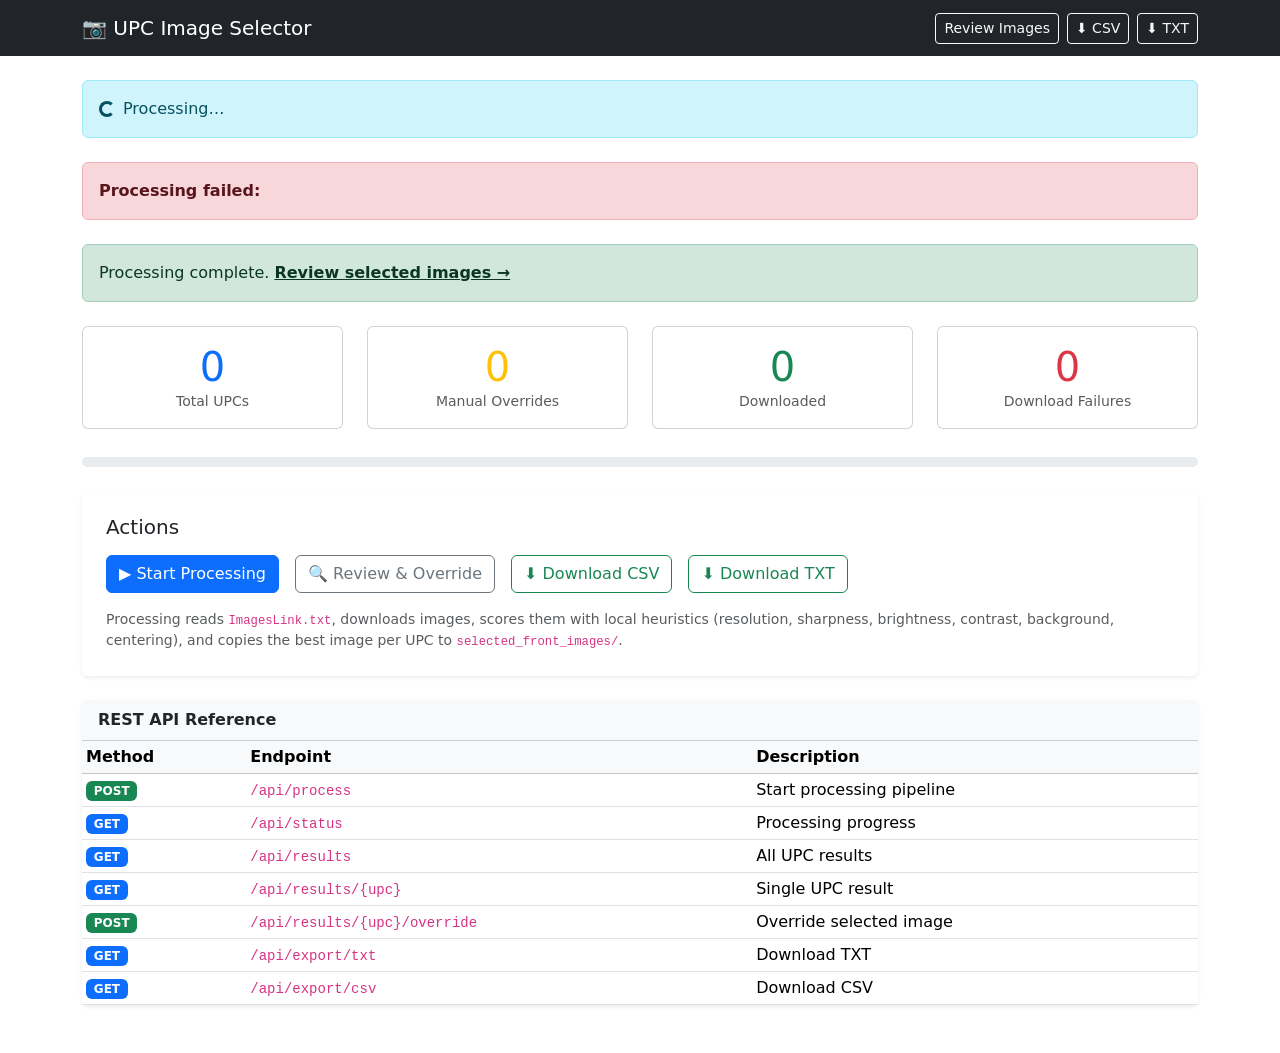
<file: upc-image-selector/src/main/resources/templates/index.html>
<!DOCTYPE html>
<html xmlns:th="http://www.thymeleaf.org" lang="en">
<head>
    <meta charset="UTF-8"/>
    <meta name="viewport" content="width=device-width, initial-scale=1"/>
    <title>UPC Image Selector</title>
    <link rel="stylesheet"
          href="https://cdn.jsdelivr.net/npm/bootstrap@5.3.3/dist/css/bootstrap.min.css"
          integrity="sha384-QWTKZyjpPEjISv5WaRU9OFeRpok6YctnYmDr5pNlyT2bRjXh0JMhjY6hW+ALEwIH"
          crossorigin="anonymous"/>
    <link rel="stylesheet" th:href="@{/css/styles.css}"/>
</head>
<body>

<nav class="navbar navbar-dark bg-dark mb-4">
    <div class="container">
        <a class="navbar-brand" href="/">&#128247; UPC Image Selector</a>
        <div class="d-flex gap-2">
            <a th:href="@{/review}" class="btn btn-outline-light btn-sm">Review Images</a>
            <a th:href="@{/api/export/csv}" class="btn btn-outline-light btn-sm">&#11015; CSV</a>
            <a th:href="@{/api/export/txt}" class="btn btn-outline-light btn-sm">&#11015; TXT</a>
        </div>
    </div>
</nav>

<main class="container pb-5">

    <!-- Status banner -->
    <div th:if="${status.state.name() == 'RUNNING'}"
         class="alert alert-info d-flex align-items-center gap-2 mb-4" role="alert">
        <div class="spinner-border spinner-border-sm" role="status"></div>
        <span th:text="${status.currentStep}">Processing…</span>
    </div>
    <div th:if="${status.state.name() == 'FAILED'}"
         class="alert alert-danger mb-4" role="alert">
        <strong>Processing failed:</strong> <span th:text="${status.errorMessage}"></span>
    </div>
    <div th:if="${status.state.name() == 'COMPLETED'}"
         class="alert alert-success mb-4" role="alert">
        Processing complete.
        <a th:href="@{/review}" class="alert-link">Review selected images &rarr;</a>
    </div>

    <div class="row g-4 mb-4">
        <!-- Stat: total UPCs -->
        <div class="col-6 col-md-3">
            <div class="card stat-card p-3 text-center">
                <div class="display-6 text-primary" th:text="${totalUpcs}">0</div>
                <div class="text-muted small">Total UPCs</div>
            </div>
        </div>
        <!-- Stat: manual overrides -->
        <div class="col-6 col-md-3">
            <div class="card stat-card p-3 text-center">
                <div class="display-6 text-warning" th:text="${manualOverrides}">0</div>
                <div class="text-muted small">Manual Overrides</div>
            </div>
        </div>
        <!-- Stat: downloads -->
        <div class="col-6 col-md-3">
            <div class="card stat-card p-3 text-center">
                <div class="display-6 text-success" th:text="${status.downloadedCount}">0</div>
                <div class="text-muted small">Downloaded</div>
            </div>
        </div>
        <!-- Stat: failed -->
        <div class="col-6 col-md-3">
            <div class="card stat-card p-3 text-center">
                <div class="display-6 text-danger" th:text="${status.failedDownloads}">0</div>
                <div class="text-muted small">Download Failures</div>
            </div>
        </div>
    </div>

    <!-- Progress (shown while running) -->
    <div id="progress-section" th:if="${status.state.name() == 'RUNNING'}" class="mb-4">
        <div class="d-flex justify-content-between mb-1">
            <small class="text-muted" th:text="${status.currentStep}"></small>
            <small class="text-muted" th:text="${status.progressPercent} + '%'"></small>
        </div>
        <div class="progress" style="height:10px">
            <div class="progress-bar progress-bar-striped progress-bar-animated"
                 role="progressbar"
                 th:style="'width:' + ${status.progressPercent} + '%'"
                 th:attr="aria-valuenow=${status.progressPercent}"
                 aria-valuemin="0" aria-valuemax="100"></div>
        </div>
    </div>

    <!-- Action panel -->
    <div class="card shadow-sm border-0">
        <div class="card-body p-4">
            <h5 class="card-title mb-3">Actions</h5>

            <div class="d-flex flex-wrap gap-3 align-items-center">
                <button id="btn-process"
                        class="btn btn-primary"
                        th:disabled="${status.state.name() == 'RUNNING'}"
                        onclick="triggerProcess()">
                    &#9654; Start Processing
                </button>
                <a th:href="@{/review}" class="btn btn-outline-secondary"
                   th:classappend="${!hasResults} ? ' disabled' : ''">
                    &#128269; Review &amp; Override
                </a>
                <a th:href="@{/api/export/csv}" class="btn btn-outline-success"
                   th:classappend="${!hasResults} ? ' disabled' : ''">
                    &#11015; Download CSV
                </a>
                <a th:href="@{/api/export/txt}" class="btn btn-outline-success"
                   th:classappend="${!hasResults} ? ' disabled' : ''">
                    &#11015; Download TXT
                </a>
            </div>

            <p class="text-muted mt-3 mb-0 small">
                Processing reads <code>ImagesLink.txt</code>, downloads images, scores them with
                local heuristics (resolution, sharpness, brightness, contrast, background, centering),
                and copies the best image per UPC to <code>selected_front_images/</code>.
            </p>
        </div>
    </div>

    <!-- API quick reference -->
    <div class="card shadow-sm border-0 mt-4">
        <div class="card-header bg-light fw-semibold">REST API Reference</div>
        <div class="card-body p-0">
            <table class="table table-sm mb-0">
                <thead class="table-light">
                    <tr><th>Method</th><th>Endpoint</th><th>Description</th></tr>
                </thead>
                <tbody>
                    <tr><td><span class="badge bg-success">POST</span></td><td><code>/api/process</code></td><td>Start processing pipeline</td></tr>
                    <tr><td><span class="badge bg-primary">GET</span></td><td><code>/api/status</code></td><td>Processing progress</td></tr>
                    <tr><td><span class="badge bg-primary">GET</span></td><td><code>/api/results</code></td><td>All UPC results</td></tr>
                    <tr><td><span class="badge bg-primary">GET</span></td><td><code>/api/results/{upc}</code></td><td>Single UPC result</td></tr>
                    <tr><td><span class="badge bg-success">POST</span></td><td><code>/api/results/{upc}/override</code></td><td>Override selected image</td></tr>
                    <tr><td><span class="badge bg-primary">GET</span></td><td><code>/api/export/txt</code></td><td>Download TXT</td></tr>
                    <tr><td><span class="badge bg-primary">GET</span></td><td><code>/api/export/csv</code></td><td>Download CSV</td></tr>
                </tbody>
            </table>
        </div>
    </div>

</main>

<script>
    function triggerProcess() {
        const btn = document.getElementById('btn-process');
        btn.disabled = true;
        btn.textContent = 'Starting…';

        fetch('/api/process', { method: 'POST' })
            .then(r => r.json())
            .then(() => { startPolling(); })
            .catch(e => {
                alert('Error: ' + e.message);
                btn.disabled = false;
                btn.textContent = '▶ Start Processing';
            });
    }

    function startPolling() {
        const interval = setInterval(() => {
            fetch('/api/status')
                .then(r => r.json())
                .then(s => {
                    if (s.state !== 'RUNNING') {
                        clearInterval(interval);
                        location.reload();
                    }
                });
        }, 2000);
    }

    // Auto-poll if already running
    const stateEl = document.querySelector('[data-state]');
    if (document.title && /*[[${status.state.name()}]]*/ false) { /* replaced server-side */ }

    // Detect running state from page content and auto-start polling
    const alerts = document.querySelectorAll('.alert-info');
    if (alerts.length > 0) startPolling();
</script>

<script src="https://cdn.jsdelivr.net/npm/bootstrap@5.3.3/dist/js/bootstrap.bundle.min.js"
        integrity="sha384-YvpcrYf0tY3lHB60NNkmXc4s9bIOgUxi8T/jzmqnwsMI6w3Jv2oTQ8B6r8+8MwK"
        crossorigin="anonymous"></script>
</body>
</html>
</file>
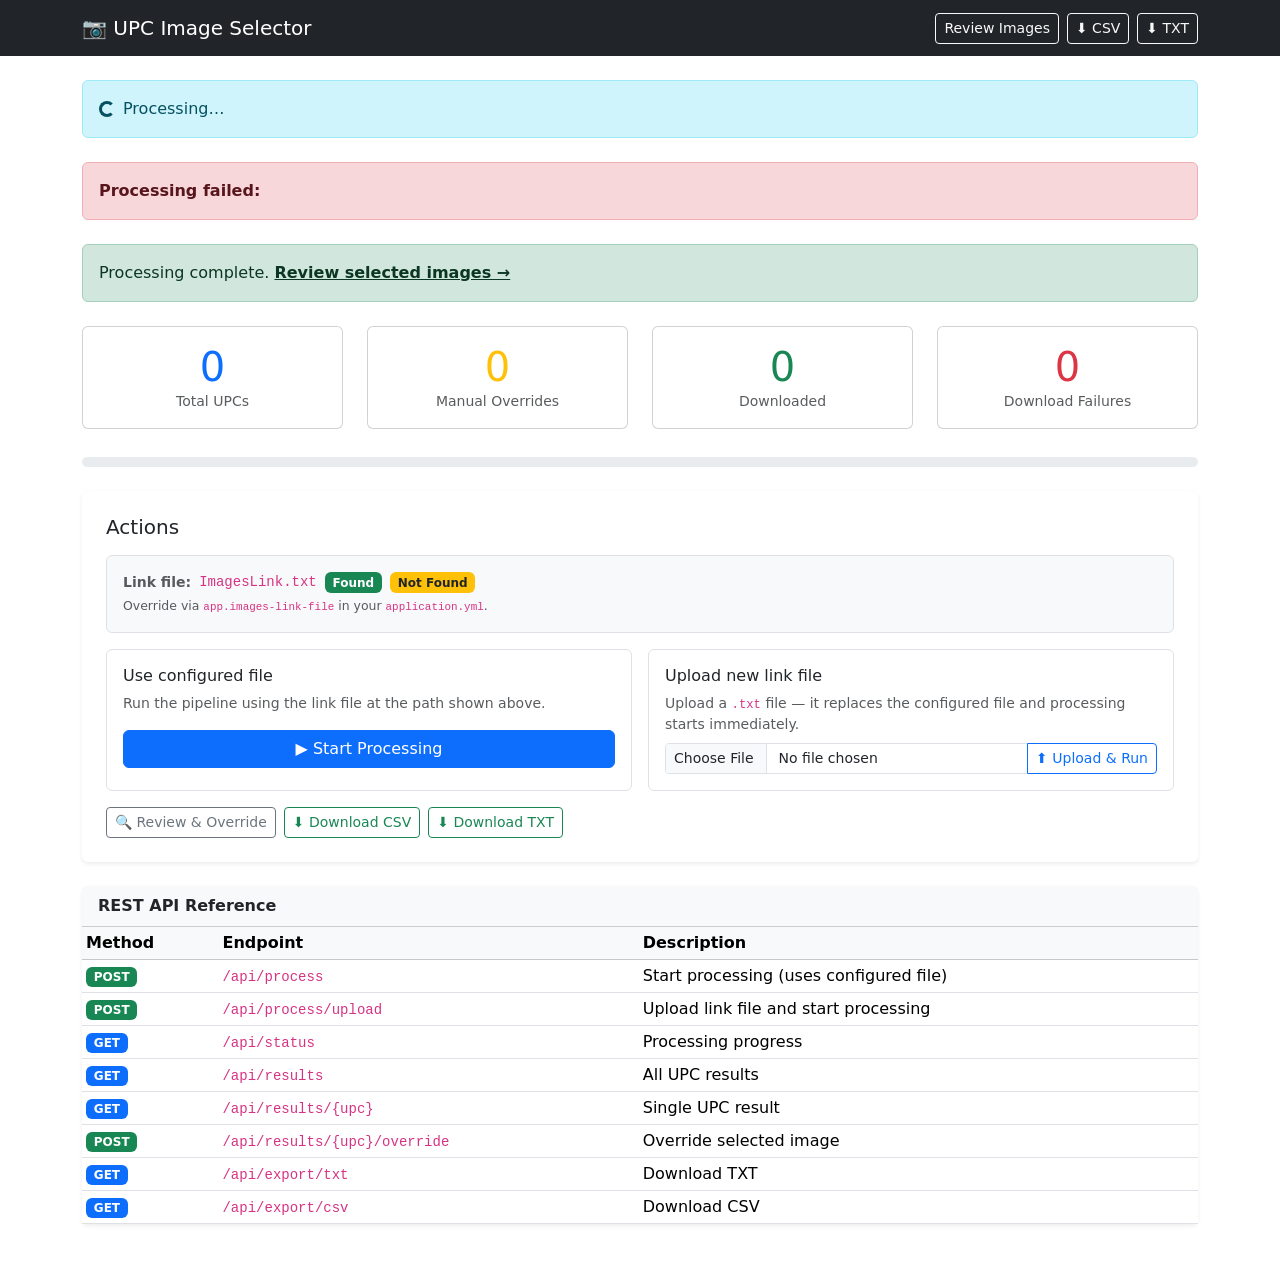
<file: upc-image-selector/src/main/resources/templates/upc-image-selector/index.html>
<!DOCTYPE html>
<html xmlns:th="http://www.thymeleaf.org" lang="en">
<head>
    <meta charset="UTF-8"/>
    <meta name="viewport" content="width=device-width, initial-scale=1"/>
    <title>UPC Image Selector</title>
    <link rel="stylesheet"
          href="https://cdn.jsdelivr.net/npm/bootstrap@5.3.3/dist/css/bootstrap.min.css"
          integrity="sha384-QWTKZyjpPEjISv5WaRU9OFeRpok6YctnYmDr5pNlyT2bRjXh0JMhjY6hW+ALEwIH"
          crossorigin="anonymous"/>
    <link rel="stylesheet" th:href="@{/css/upc-image-selector.css}"/>
</head>
<body>

<nav class="navbar navbar-dark bg-dark mb-4">
    <div class="container">
        <a class="navbar-brand" href="/">&#128247; UPC Image Selector</a>
        <div class="d-flex gap-2">
            <a th:href="@{/review}" class="btn btn-outline-light btn-sm">Review Images</a>
            <a th:href="@{/api/export/csv}" class="btn btn-outline-light btn-sm">&#11015; CSV</a>
            <a th:href="@{/api/export/txt}" class="btn btn-outline-light btn-sm">&#11015; TXT</a>
        </div>
    </div>
</nav>

<main class="container pb-5">

    <!-- Status banner -->
    <div th:if="${status.state.name() == 'RUNNING'}"
         class="alert alert-info d-flex align-items-center gap-2 mb-4" role="alert">
        <div class="spinner-border spinner-border-sm" role="status"></div>
        <span th:text="${status.currentStep}">Processing…</span>
    </div>
    <div th:if="${status.state.name() == 'FAILED'}"
         class="alert alert-danger mb-4" role="alert">
        <strong>Processing failed:</strong> <span th:text="${status.errorMessage}"></span>
    </div>
    <div th:if="${status.state.name() == 'COMPLETED'}"
         class="alert alert-success mb-4" role="alert">
        Processing complete.
        <a th:href="@{/review}" class="alert-link">Review selected images &rarr;</a>
    </div>

    <div class="row g-4 mb-4">
        <!-- Stat: total UPCs -->
        <div class="col-6 col-md-3">
            <div class="card stat-card p-3 text-center">
                <div class="display-6 text-primary" th:text="${totalUpcs}">0</div>
                <div class="text-muted small">Total UPCs</div>
            </div>
        </div>
        <!-- Stat: manual overrides -->
        <div class="col-6 col-md-3">
            <div class="card stat-card p-3 text-center">
                <div class="display-6 text-warning" th:text="${manualOverrides}">0</div>
                <div class="text-muted small">Manual Overrides</div>
            </div>
        </div>
        <!-- Stat: downloads -->
        <div class="col-6 col-md-3">
            <div class="card stat-card p-3 text-center">
                <div class="display-6 text-success" th:text="${status.downloadedCount}">0</div>
                <div class="text-muted small">Downloaded</div>
            </div>
        </div>
        <!-- Stat: failed -->
        <div class="col-6 col-md-3">
            <div class="card stat-card p-3 text-center">
                <div class="display-6 text-danger" th:text="${status.failedDownloads}">0</div>
                <div class="text-muted small">Download Failures</div>
            </div>
        </div>
    </div>

    <!-- Progress (shown while running) -->
    <div id="progress-section" th:if="${status.state.name() == 'RUNNING'}" class="mb-4">
        <div class="d-flex justify-content-between mb-1">
            <small class="text-muted" th:text="${status.currentStep}"></small>
            <small class="text-muted" th:text="${status.progressPercent} + '%'"></small>
        </div>
        <div class="progress" style="height:10px">
            <div class="progress-bar progress-bar-striped progress-bar-animated"
                 role="progressbar"
                 th:style="'width:' + ${status.progressPercent} + '%'"
                 th:attr="aria-valuenow=${status.progressPercent}"
                 aria-valuemin="0" aria-valuemax="100"></div>
        </div>
    </div>

    <!-- Action panel -->
    <div class="card shadow-sm border-0">
        <div class="card-body p-4">
            <h5 class="card-title mb-3">Actions</h5>

            <!-- Current link file status -->
            <div class="mb-3 p-3 rounded bg-light border">
                <div class="d-flex align-items-center gap-2 flex-wrap">
                    <span class="fw-semibold small text-muted">Link file:</span>
                    <code th:text="${linkFilePath}" class="small">ImagesLink.txt</code>
                    <span th:if="${linkFileExists}"
                          class="badge bg-success">Found</span>
                    <span th:unless="${linkFileExists}"
                          class="badge bg-warning text-dark">Not Found</span>
                </div>
                <div class="text-muted mt-1" style="font-size:0.78rem">
                    Override via <code>app.images-link-file</code> in your <code>application.yml</code>.
                </div>
            </div>

            <!-- Two processing options side by side -->
            <div class="row g-3 mb-3">

                <!-- Option 1: use configured file -->
                <div class="col-12 col-md-6">
                    <div class="card h-100 border">
                        <div class="card-body p-3">
                            <h6 class="card-title">Use configured file</h6>
                            <p class="card-text text-muted small mb-3">
                                Run the pipeline using the link file at the path shown above.
                            </p>
                            <button id="btn-process"
                                    class="btn btn-primary w-100"
                                    th:disabled="${status.state.name() == 'RUNNING' || !linkFileExists}"
                                    onclick="triggerProcess()">
                                &#9654; Start Processing
                            </button>
                        </div>
                    </div>
                </div>

                <!-- Option 2: upload a new file -->
                <div class="col-12 col-md-6">
                    <div class="card h-100 border">
                        <div class="card-body p-3">
                            <h6 class="card-title">Upload new link file</h6>
                            <p class="card-text text-muted small mb-2">
                                Upload a <code>.txt</code> file — it replaces the configured file
                                and processing starts immediately.
                            </p>
                            <div class="input-group input-group-sm">
                                <input type="file" id="upload-file" class="form-control"
                                       accept=".txt,text/plain"
                                       th:disabled="${status.state.name() == 'RUNNING'}"/>
                                <button class="btn btn-outline-primary"
                                        th:disabled="${status.state.name() == 'RUNNING'}"
                                        onclick="uploadAndProcess()">
                                    &#11014; Upload &amp; Run
                                </button>
                            </div>
                            <div id="upload-error" class="text-danger mt-1 small" style="display:none"></div>
                        </div>
                    </div>
                </div>
            </div>

            <!-- Other actions -->
            <div class="d-flex flex-wrap gap-2 align-items-center">
                <a th:href="@{/review}" class="btn btn-outline-secondary btn-sm"
                   th:classappend="${!hasResults} ? ' disabled' : ''">
                    &#128269; Review &amp; Override
                </a>
                <a th:href="@{/api/export/csv}" class="btn btn-outline-success btn-sm"
                   th:classappend="${!hasResults} ? ' disabled' : ''">
                    &#11015; Download CSV
                </a>
                <a th:href="@{/api/export/txt}" class="btn btn-outline-success btn-sm"
                   th:classappend="${!hasResults} ? ' disabled' : ''">
                    &#11015; Download TXT
                </a>
            </div>
        </div>
    </div>

    <!-- API quick reference -->
    <div class="card shadow-sm border-0 mt-4">
        <div class="card-header bg-light fw-semibold">REST API Reference</div>
        <div class="card-body p-0">
            <table class="table table-sm mb-0">
                <thead class="table-light">
                    <tr><th>Method</th><th>Endpoint</th><th>Description</th></tr>
                </thead>
                <tbody>
                    <tr><td><span class="badge bg-success">POST</span></td><td><code>/api/process</code></td><td>Start processing (uses configured file)</td></tr>
                    <tr><td><span class="badge bg-success">POST</span></td><td><code>/api/process/upload</code></td><td>Upload link file and start processing</td></tr>
                    <tr><td><span class="badge bg-primary">GET</span></td><td><code>/api/status</code></td><td>Processing progress</td></tr>
                    <tr><td><span class="badge bg-primary">GET</span></td><td><code>/api/results</code></td><td>All UPC results</td></tr>
                    <tr><td><span class="badge bg-primary">GET</span></td><td><code>/api/results/{upc}</code></td><td>Single UPC result</td></tr>
                    <tr><td><span class="badge bg-success">POST</span></td><td><code>/api/results/{upc}/override</code></td><td>Override selected image</td></tr>
                    <tr><td><span class="badge bg-primary">GET</span></td><td><code>/api/export/txt</code></td><td>Download TXT</td></tr>
                    <tr><td><span class="badge bg-primary">GET</span></td><td><code>/api/export/csv</code></td><td>Download CSV</td></tr>
                </tbody>
            </table>
        </div>
    </div>

</main>

<script>
    function triggerProcess() {
        const btn = document.getElementById('btn-process');
        btn.disabled = true;
        btn.textContent = 'Starting…';

        fetch('/api/process', { method: 'POST' })
            .then(r => r.json())
            .then(() => { startPolling(); })
            .catch(e => {
                alert('Error: ' + e.message);
                btn.disabled = false;
                btn.textContent = '▶ Start Processing';
            });
    }

    function uploadAndProcess() {
        const input = document.getElementById('upload-file');
        const errDiv = document.getElementById('upload-error');
        errDiv.style.display = 'none';

        if (!input.files || input.files.length === 0) {
            errDiv.textContent = 'Please select a file first.';
            errDiv.style.display = 'block';
            return;
        }

        const formData = new FormData();
        formData.append('file', input.files[0]);

        const uploadBtn = input.nextElementSibling;
        uploadBtn.disabled = true;
        uploadBtn.textContent = 'Uploading…';

        fetch('/api/process/upload', { method: 'POST', body: formData })
            .then(r => {
                if (!r.ok) return r.json().then(j => Promise.reject(j.detail || 'Upload failed'));
                return r.json();
            })
            .then(() => { startPolling(); location.reload(); })
            .catch(e => {
                errDiv.textContent = typeof e === 'string' ? e : 'Upload failed.';
                errDiv.style.display = 'block';
                uploadBtn.disabled = false;
                uploadBtn.textContent = '⬆ Upload & Run';
            });
    }

    function startPolling() {
        const interval = setInterval(() => {
            fetch('/api/status')
                .then(r => r.json())
                .then(s => {
                    if (s.state !== 'RUNNING') {
                        clearInterval(interval);
                        location.reload();
                    }
                });
        }, 2000);
    }

    // Detect running state from page content and auto-start polling
    const alerts = document.querySelectorAll('.alert-info');
    if (alerts.length > 0) startPolling();
</script>

<script src="https://cdn.jsdelivr.net/npm/bootstrap@5.3.3/dist/js/bootstrap.bundle.min.js"
        integrity="sha384-YvpcrYf0tY3lHB60NNkmXc4s9bIOgUxi8T/jzmqnwsMI6w3Jv2oTQ8B6r8+8MwK"
        crossorigin="anonymous"></script>
</body>
</html>
</file>
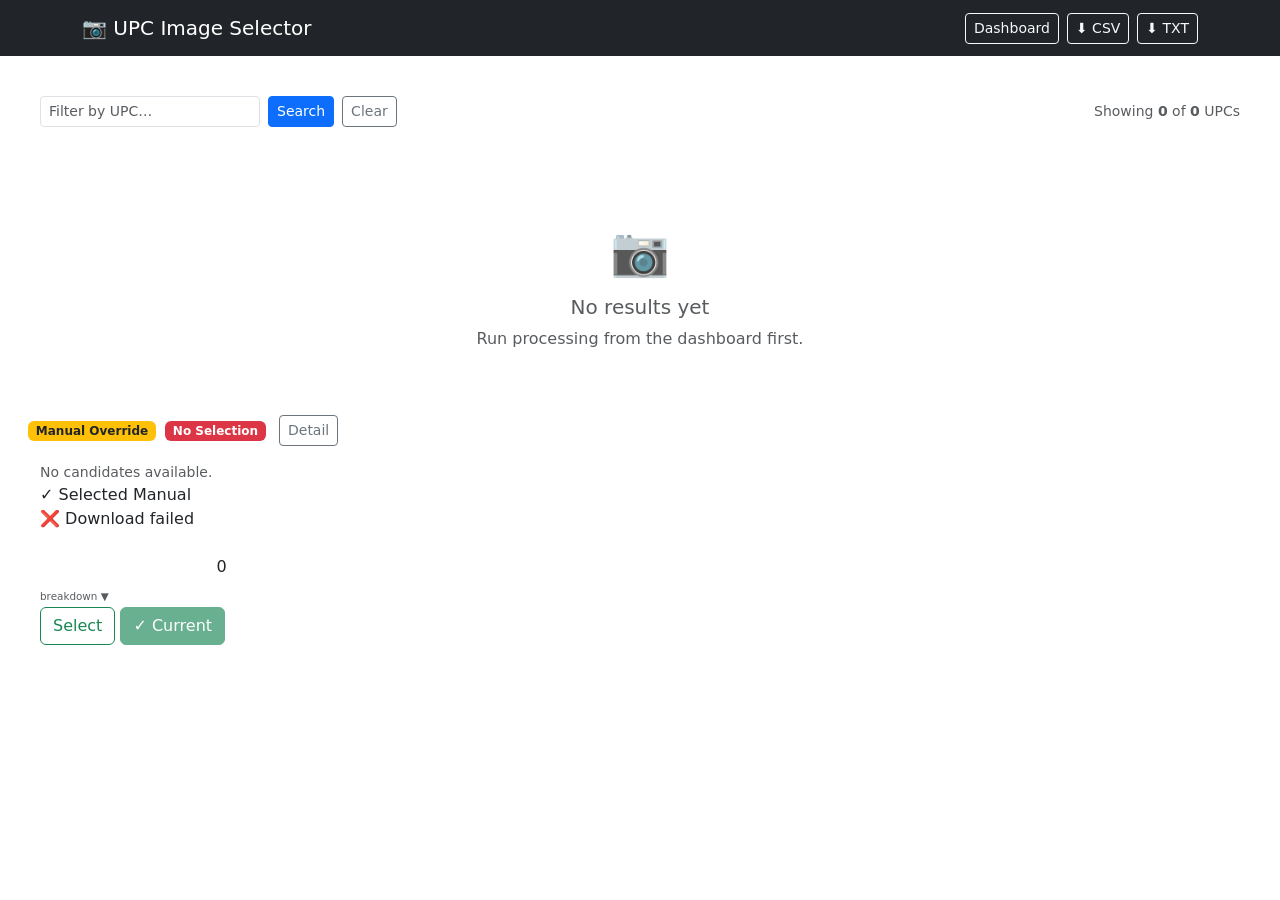
<file: upc-image-selector/src/main/resources/templates/review.html>
<!DOCTYPE html>
<html xmlns:th="http://www.thymeleaf.org" lang="en">
<head>
    <meta charset="UTF-8"/>
    <meta name="viewport" content="width=device-width, initial-scale=1"/>
    <title>Review Images – UPC Image Selector</title>
    <link rel="stylesheet"
          href="https://cdn.jsdelivr.net/npm/bootstrap@5.3.3/dist/css/bootstrap.min.css"
          integrity="sha384-QWTKZyjpPEjISv5WaRU9OFeRpok6YctnYmDr5pNlyT2bRjXh0JMhjY6hW+ALEwIH"
          crossorigin="anonymous"/>
    <link rel="stylesheet" th:href="@{/css/styles.css}"/>
</head>
<body>

<nav class="navbar navbar-dark bg-dark mb-4">
    <div class="container">
        <a class="navbar-brand" href="/">&#128247; UPC Image Selector</a>
        <div class="d-flex gap-2">
            <a th:href="@{/}" class="btn btn-outline-light btn-sm">Dashboard</a>
            <a th:href="@{/api/export/csv}" class="btn btn-outline-light btn-sm">&#11015; CSV</a>
            <a th:href="@{/api/export/txt}" class="btn btn-outline-light btn-sm">&#11015; TXT</a>
        </div>
    </div>
</nav>

<main class="container-fluid pb-5 px-4">

    <!-- Filter bar -->
    <div class="filter-bar p-3 mb-4 d-flex align-items-center gap-3">
        <form class="d-flex gap-2" th:action="@{/review}" method="get">
            <input type="text" name="upc" class="form-control form-control-sm"
                   placeholder="Filter by UPC…"
                   th:value="${filterUpc}" style="width:220px"/>
            <button type="submit" class="btn btn-primary btn-sm">Search</button>
            <a th:href="@{/review}" class="btn btn-outline-secondary btn-sm">Clear</a>
        </form>
        <span class="text-muted small ms-auto">
            Showing <strong th:text="${results.size()}">0</strong>
            of <strong th:text="${totalCount}">0</strong> UPCs
        </span>
    </div>

    <!-- Empty state -->
    <div th:if="${results.isEmpty()}" class="text-center py-5 text-muted">
        <div style="font-size:3rem">&#128247;</div>
        <h5 class="mt-2">No results yet</h5>
        <p>Run processing from the <a th:href="@{/}">dashboard</a> first.</p>
    </div>

    <!-- UPC grid -->
    <div th:each="result : ${results}" class="upc-card mb-4">

        <!-- UPC header -->
        <div class="upc-header">
            <span class="upc-code" th:text="${result.upc}"></span>
            <span th:if="${result.manualOverride}"
                  class="badge bg-warning text-dark ms-1">Manual Override</span>
            <span th:if="${result.selectedFilename == null}"
                  class="badge bg-danger ms-1">No Selection</span>
            <span class="text-muted small ms-auto"
                  th:text="${result.candidates != null ? result.candidates.size() : 0} + ' candidate(s)'"></span>
            <a th:href="@{'/review/' + ${result.upc}}" class="btn btn-outline-secondary btn-sm ms-2">
                Detail
            </a>
        </div>

        <!-- Candidates row -->
        <div class="p-3">
            <div th:if="${result.candidates == null or result.candidates.isEmpty()}"
                 class="text-muted small">No candidates available.</div>

            <div class="row g-3" th:if="${result.candidates != null}">
                <div th:each="img : ${result.candidates}" class="col-6 col-sm-4 col-md-3 col-lg-2">

                    <div class="img-candidate"
                         th:classappend="${img.filename == result.selectedFilename} ? ' selected-img' : ''"
                         th:classappend="${result.manualOverride and img.filename == result.selectedFilename} ? ' manual-override' : ''">

                        <!-- badges -->
                        <span th:if="${img.filename == result.selectedFilename}"
                              class="selected-badge">&#10003; Selected</span>
                        <span th:if="${result.manualOverride and img.filename == result.selectedFilename}"
                              class="manual-badge">Manual</span>

                        <!-- thumbnail or failure indicator -->
                        <div th:if="${img.downloadFailed}" class="failed-thumb">
                            &#10060; Download failed<br/>
                            <small th:text="${img.downloadError}"></small>
                        </div>
                        <img th:if="${!img.downloadFailed}"
                             th:src="@{'/images/' + ${img.filename}}"
                             th:alt="${img.filename}"
                             loading="lazy"
                             onerror="this.src='data:image/svg+xml,&lt;svg xmlns=&quot;http://www.w3.org/2000/svg&quot; width=&quot;200&quot; height=&quot;160&quot;&gt;&lt;rect fill=&quot;%23f8f9fa&quot; width=&quot;100%25&quot; height=&quot;100%25&quot;/&gt;&lt;text x=&quot;50%25&quot; y=&quot;50%25&quot; text-anchor=&quot;middle&quot; dy=&quot;.3em&quot; fill=&quot;%23999&quot; font-size=&quot;12&quot;&gt;No preview&lt;/text&gt;&lt;/svg&gt;'"/>

                        <!-- image footer -->
                        <div class="img-footer">
                            <div class="d-flex justify-content-between align-items-center">
                                <span class="text-truncate" style="max-width:110px"
                                      th:text="'Type ' + ${img.imageType}"></span>
                                <span th:if="${img.score != null}"
                                      class="score-badge"
                                      th:classappend="${img.score.totalScore >= 70} ? ' score-high' : (${img.score.totalScore >= 40} ? ' score-mid' : ' score-low')"
                                      th:text="${#numbers.formatDecimal(img.score.totalScore, 1, 1)}">0</span>
                            </div>
                            <div th:if="${img.width > 0}" class="text-muted mt-1"
                                 th:text="${img.width} + '×' + ${img.height}"></div>

                            <!-- Score breakdown (collapsed by default) -->
                            <div th:if="${img.score != null}" class="mt-1">
                                <a class="text-decoration-none text-muted"
                                   style="font-size:.65rem; cursor:pointer"
                                   data-bs-toggle="collapse"
                                   th:attr="data-bs-target='#score-' + ${result.upc} + '-' + ${img.imageType} + '-' + ${#strings.replace(img.filename,'.','_')}">
                                    breakdown &#9660;
                                </a>
                                <div class="collapse"
                                     th:id="'score-' + ${result.upc} + '-' + ${img.imageType} + '-' + ${#strings.replace(img.filename,'.','_')}">
                                    <table class="score-table mt-1 w-100">
                                        <tr><td>Resolution</td><td th:text="${img.score.resolutionScore}"></td></tr>
                                        <tr><td>Sharpness</td><td th:text="${img.score.sharpnessScore}"></td></tr>
                                        <tr><td>Brightness</td><td th:text="${img.score.brightnessScore}"></td></tr>
                                        <tr><td>Contrast</td><td th:text="${img.score.contrastScore}"></td></tr>
                                        <tr><td>Background</td><td th:text="${img.score.backgroundScore}"></td></tr>
                                        <tr><td>Centering</td><td th:text="${img.score.centeringScore}"></td></tr>
                                        <tr><td>Type bonus</td><td th:text="${img.score.typeTiebreaker}"></td></tr>
                                        <tr><td>Lap.Var</td><td th:text="${img.score.laplacianVariance}"></td></tr>
                                        <tr><td>Brightness μ</td><td th:text="${img.score.meanBrightness}"></td></tr>
                                    </table>
                                    <div th:if="${img.score.selectionReason != null}"
                                         class="mt-1 text-muted fst-italic"
                                         style="font-size:.65rem"
                                         th:text="${img.score.selectionReason}"></div>
                                </div>
                            </div>

                            <!-- Select button -->
                            <button th:if="${img.filename != result.selectedFilename and !img.downloadFailed}"
                                    class="btn btn-outline-success btn-select"
                                    th:onclick="'selectImage(\'' + ${result.upc} + '\', \'' + ${img.filename} + '\', this)'">
                                Select
                            </button>
                            <span th:if="${img.filename == result.selectedFilename}"
                                  class="btn btn-success btn-select disabled">&#10003; Current</span>
                        </div>
                    </div>

                </div>
            </div>
        </div>
    </div>

</main>

<script>
    function selectImage(upc, filename, btn) {
        btn.textContent = 'Saving…';
        btn.disabled = true;

        fetch('/api/results/' + upc + '/override', {
            method: 'POST',
            headers: { 'Content-Type': 'application/json' },
            body: JSON.stringify({ filename: filename })
        })
        .then(r => {
            if (!r.ok) return r.json().then(e => { throw new Error(e.detail || 'Request failed'); });
            return r.json();
        })
        .then(() => { location.reload(); })
        .catch(e => {
            alert('Override failed: ' + e.message);
            btn.textContent = 'Select';
            btn.disabled = false;
        });
    }
</script>

<script src="https://cdn.jsdelivr.net/npm/bootstrap@5.3.3/dist/js/bootstrap.bundle.min.js"
        integrity="sha384-YvpcrYf0tY3lHB60NNkmXc4s9bIOgUxi8T/jzmqnwsMI6w3Jv2oTQ8B6r8+8MwK"
        crossorigin="anonymous"></script>
</body>
</html>
</file>
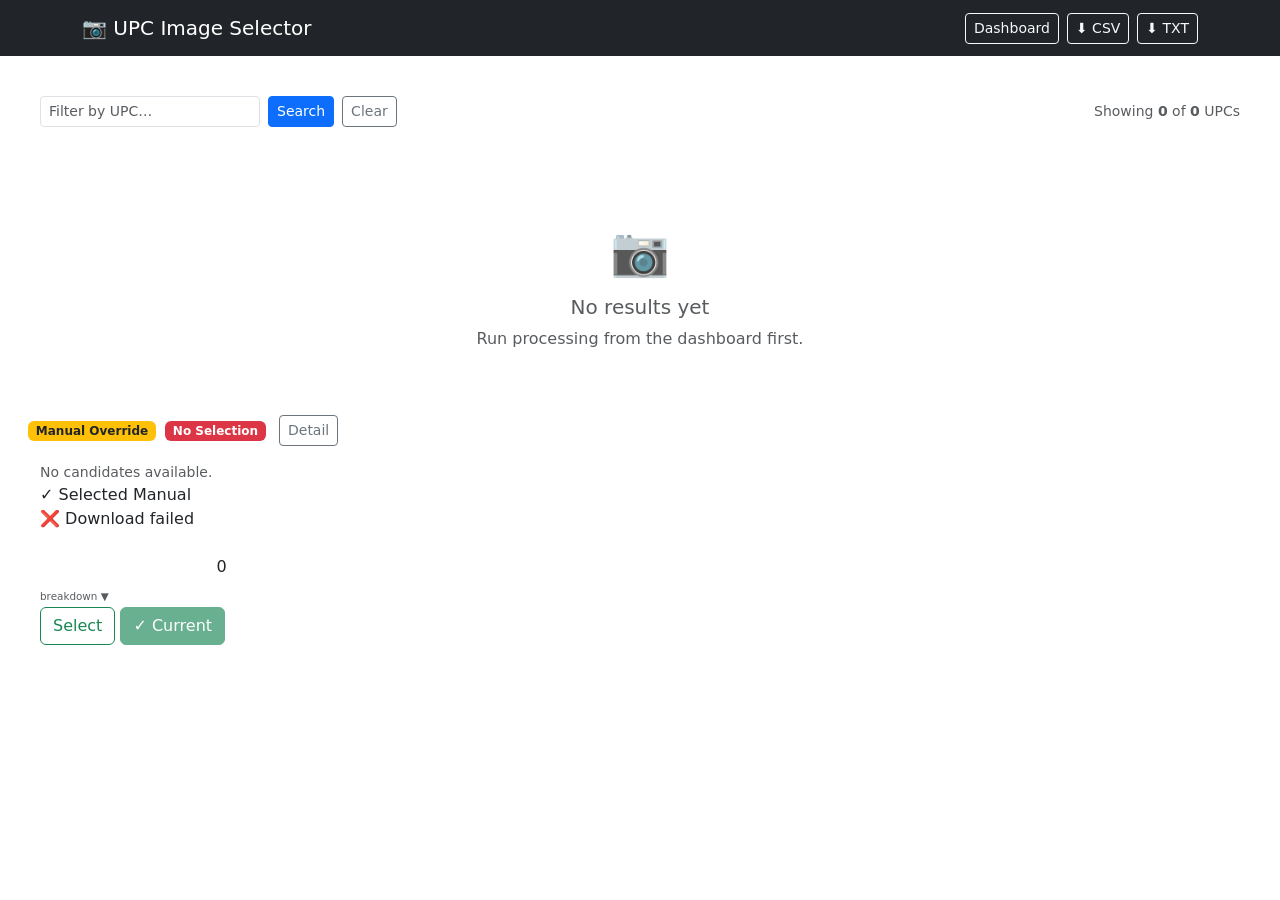
<file: upc-image-selector/src/main/resources/templates/upc-image-selector/review.html>
<!DOCTYPE html>
<html xmlns:th="http://www.thymeleaf.org" lang="en">
<head>
    <meta charset="UTF-8"/>
    <meta name="viewport" content="width=device-width, initial-scale=1"/>
    <title>Review Images – UPC Image Selector</title>
    <link rel="stylesheet"
          href="https://cdn.jsdelivr.net/npm/bootstrap@5.3.3/dist/css/bootstrap.min.css"
          integrity="sha384-QWTKZyjpPEjISv5WaRU9OFeRpok6YctnYmDr5pNlyT2bRjXh0JMhjY6hW+ALEwIH"
          crossorigin="anonymous"/>
    <link rel="stylesheet" th:href="@{/css/upc-image-selector.css}"/>
</head>
<body>

<nav class="navbar navbar-dark bg-dark mb-4">
    <div class="container">
        <a class="navbar-brand" href="/">&#128247; UPC Image Selector</a>
        <div class="d-flex gap-2">
            <a th:href="@{/}" class="btn btn-outline-light btn-sm">Dashboard</a>
            <a th:href="@{/api/export/csv}" class="btn btn-outline-light btn-sm">&#11015; CSV</a>
            <a th:href="@{/api/export/txt}" class="btn btn-outline-light btn-sm">&#11015; TXT</a>
        </div>
    </div>
</nav>

<main class="container-fluid pb-5 px-4">

    <!-- Filter bar -->
    <div class="filter-bar p-3 mb-4 d-flex align-items-center gap-3">
        <form class="d-flex gap-2" th:action="@{/review}" method="get">
            <input type="text" name="upc" class="form-control form-control-sm"
                   placeholder="Filter by UPC…"
                   th:value="${filterUpc}" style="width:220px"/>
            <button type="submit" class="btn btn-primary btn-sm">Search</button>
            <a th:href="@{/review}" class="btn btn-outline-secondary btn-sm">Clear</a>
        </form>
        <span class="text-muted small ms-auto">
            Showing <strong th:text="${results.size()}">0</strong>
            of <strong th:text="${totalCount}">0</strong> UPCs
        </span>
    </div>

    <!-- Empty state -->
    <div th:if="${results.isEmpty()}" class="text-center py-5 text-muted">
        <div style="font-size:3rem">&#128247;</div>
        <h5 class="mt-2">No results yet</h5>
        <p>Run processing from the <a th:href="@{/}">dashboard</a> first.</p>
    </div>

    <!-- UPC grid -->
    <div th:each="result : ${results}" class="upc-card mb-4">

        <!-- UPC header -->
        <div class="upc-header">
            <span class="upc-code" th:text="${result.upc}"></span>
            <span th:if="${result.manualOverride}"
                  class="badge bg-warning text-dark ms-1">Manual Override</span>
            <span th:if="${result.selectedFilename == null}"
                  class="badge bg-danger ms-1">No Selection</span>
            <span class="text-muted small ms-auto"
                  th:text="${result.candidates != null ? result.candidates.size() : 0} + ' candidate(s)'"></span>
            <a th:href="@{'/review/' + ${result.upc}}" class="btn btn-outline-secondary btn-sm ms-2">
                Detail
            </a>
        </div>

        <!-- Candidates row -->
        <div class="p-3">
            <div th:if="${result.candidates == null or result.candidates.isEmpty()}"
                 class="text-muted small">No candidates available.</div>

            <div class="row g-3" th:if="${result.candidates != null}">
                <div th:each="img : ${result.candidates}" class="col-6 col-sm-4 col-md-3 col-lg-2">

                    <div class="img-candidate"
                         th:classappend="${(img.filename == result.selectedFilename ? ' selected-img' : '') + (result.manualOverride and img.filename == result.selectedFilename ? ' manual-override' : '')}">

                        <!-- badges -->
                        <span th:if="${img.filename == result.selectedFilename}"
                              class="selected-badge">&#10003; Selected</span>
                        <span th:if="${result.manualOverride and img.filename == result.selectedFilename}"
                              class="manual-badge">Manual</span>

                        <!-- thumbnail or failure indicator -->
                        <div th:if="${img.downloadFailed}" class="failed-thumb">
                            &#10060; Download failed<br/>
                            <small th:text="${img.downloadError}"></small>
                        </div>
                        <img th:if="${!img.downloadFailed}"
                             th:src="@{'/images/' + ${img.filename}}"
                             th:alt="${img.filename}"
                             loading="lazy"
                             onerror="this.src='data:image/svg+xml,&lt;svg xmlns=&quot;http://www.w3.org/2000/svg&quot; width=&quot;200&quot; height=&quot;160&quot;&gt;&lt;rect fill=&quot;%23f8f9fa&quot; width=&quot;100%25&quot; height=&quot;100%25&quot;/&gt;&lt;text x=&quot;50%25&quot; y=&quot;50%25&quot; text-anchor=&quot;middle&quot; dy=&quot;.3em&quot; fill=&quot;%23999&quot; font-size=&quot;12&quot;&gt;No preview&lt;/text&gt;&lt;/svg&gt;'"/>

                        <!-- image footer -->
                        <div class="img-footer">
                            <div class="d-flex justify-content-between align-items-center">
                                <span class="text-truncate" style="max-width:110px"
                                      th:text="'Type ' + ${img.imageType}"></span>
                                <span th:if="${img.score != null}"
                                      class="score-badge"
                                      th:classappend="${img.score.totalScore >= 100 ? ' score-high' : (img.score.totalScore >= 60 ? ' score-mid' : ' score-low')}"
                                      th:text="${#numbers.formatDecimal(img.score.totalScore, 1, 1)}">0</span>
                            </div>
                            <div th:if="${img.width > 0}" class="text-muted mt-1"
                                 th:text="${img.width} + '×' + ${img.height}"></div>

                            <!-- Score breakdown (collapsed by default) -->
                            <div th:if="${img.score != null}" class="mt-1">
                                <a class="text-decoration-none text-muted"
                                   style="font-size:.65rem; cursor:pointer"
                                   data-bs-toggle="collapse"
                                   th:attr="data-bs-target='#score-' + ${result.upc} + '-' + ${img.imageType} + '-' + ${#strings.replace(img.filename,'.','_')}">
                                    breakdown &#9660;
                                </a>
                                <div class="collapse"
                                     th:id="'score-' + ${result.upc} + '-' + ${img.imageType} + '-' + ${#strings.replace(img.filename,'.','_')}">
                                    <table class="score-table mt-1 w-100">
                                        <tr><td>Resolution</td><td th:text="${img.score.resolutionScore}"></td></tr>
                                        <tr><td>Sharpness</td><td th:text="${img.score.sharpnessScore}"></td></tr>
                                        <tr><td>Brightness</td><td th:text="${img.score.brightnessScore}"></td></tr>
                                        <tr><td>Contrast</td><td th:text="${img.score.contrastScore}"></td></tr>
                                        <tr><td>Background</td><td th:text="${img.score.backgroundScore}"></td></tr>
                                        <tr><td>Centering</td><td th:text="${img.score.centeringScore}"></td></tr>
                                        <tr><td>Aspect ratio</td><td th:text="${img.score.aspectRatioScore}"></td></tr>
                                        <tr><td>Label presence</td><td th:text="${img.score.labelPresenceScore}"></td></tr>
                                        <tr><td>Foreground shape</td><td th:text="${img.score.foregroundShapeScore}"></td></tr>
                                        <tr><td>H. banding</td><td th:text="${img.score.horizontalBandingScore}"></td></tr>
                                        <tr><td>Type bonus</td><td th:text="${img.score.typeTiebreaker}"></td></tr>
                                        <tr><td>Lap.Var</td><td th:text="${img.score.laplacianVariance}"></td></tr>
                                        <tr><td>Brightness μ</td><td th:text="${img.score.meanBrightness}"></td></tr>
                                    </table>
                                    <div th:if="${img.score.selectionReason != null}"
                                         class="mt-1 text-muted fst-italic"
                                         style="font-size:.65rem"
                                         th:text="${img.score.selectionReason}"></div>
                                </div>
                            </div>

                            <!-- Select button -->
                            <button th:if="${img.filename != result.selectedFilename and !img.downloadFailed}"
                                    class="btn btn-outline-success btn-select"
                                    th:onclick="'selectImage(\'' + ${result.upc} + '\', \'' + ${img.filename} + '\', this)'">
                                Select
                            </button>
                            <span th:if="${img.filename == result.selectedFilename}"
                                  class="btn btn-success btn-select disabled">&#10003; Current</span>
                        </div>
                    </div>

                </div>
            </div>
        </div>
    </div>

</main>

<script>
    function selectImage(upc, filename, btn) {
        btn.textContent = 'Saving…';
        btn.disabled = true;

        fetch('/api/results/' + upc + '/override', {
            method: 'POST',
            headers: { 'Content-Type': 'application/json' },
            body: JSON.stringify({ filename: filename })
        })
        .then(r => {
            if (!r.ok) return r.json().then(e => { throw new Error(e.detail || 'Request failed'); });
            return r.json();
        })
        .then(() => { location.reload(); })
        .catch(e => {
            alert('Override failed: ' + e.message);
            btn.textContent = 'Select';
            btn.disabled = false;
        });
    }
</script>

<script src="https://cdn.jsdelivr.net/npm/bootstrap@5.3.3/dist/js/bootstrap.bundle.min.js"
        integrity="sha384-YvpcrYf0tY3lHB60NNkmXc4s9bIOgUxi8T/jzmqnwsMI6w3Jv2oTQ8B6r8+8MwK"
        crossorigin="anonymous"></script>
</body>
</html>
</file>
